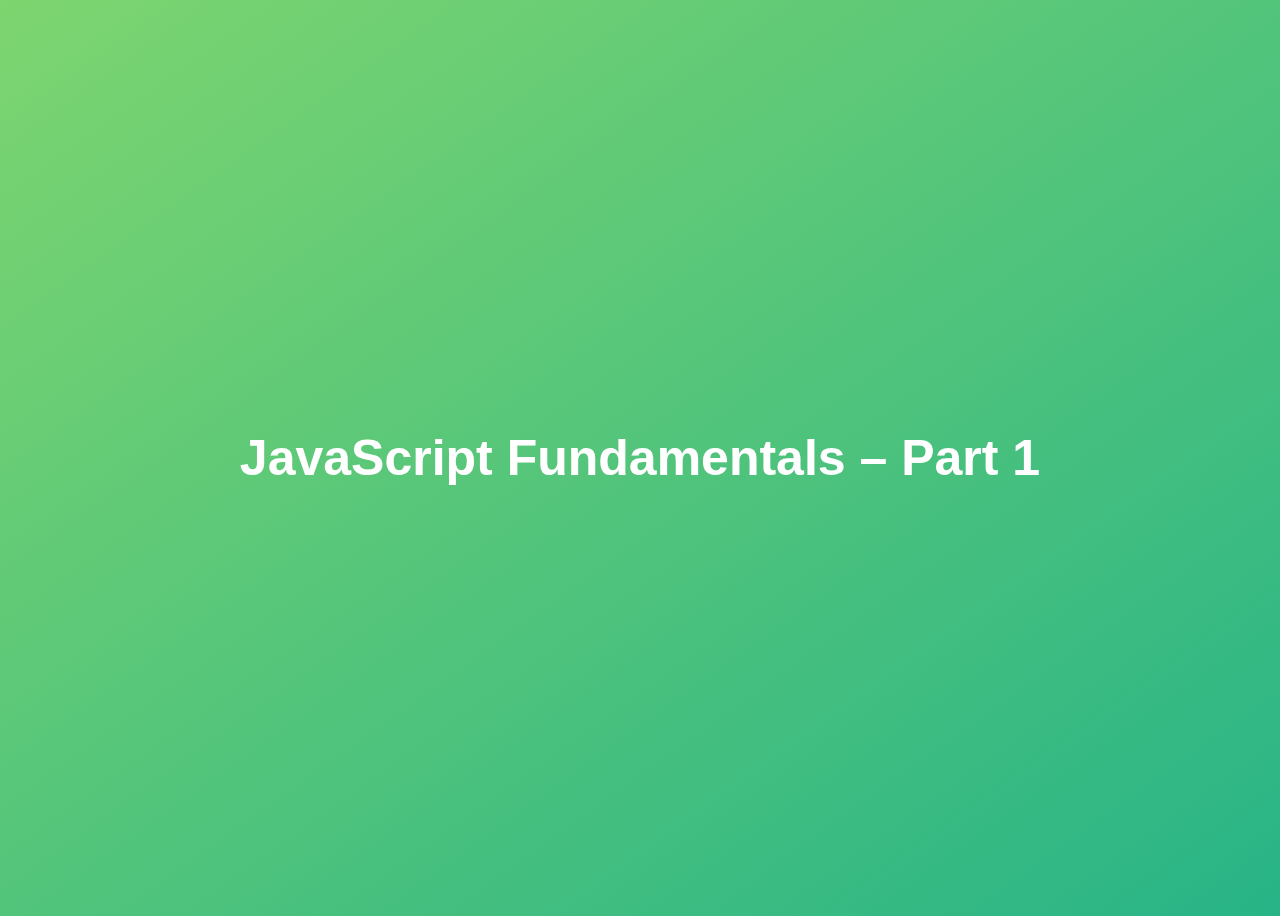
<file: 01-Fundamentals-Part-1/index.html>
<!DOCTYPE html>
<html lang="en">

<head>
  <meta charset="UTF-8" />
  <meta name="viewport" content="width=device-width, initial-scale=1.0" />
  <meta http-equiv="X-UA-Compatible" content="ie=edge" />
  <title>JavaScript Fundamentals – Part 1</title>
  <link rel="icon" type="image/x-icon" href="assets/image/favicon.png">
  <link rel="stylesheet" type="text/css" href="assets/css/style.css">

</head>

<body>
  <h1>JavaScript Fundamentals – Part 1</h1>

  <script src="assets/js/script.js"></script>
  <!-- <script src="assets/js/assignments.js"></script> -->
  <!-- <script src="assets/js/coding_challenge.js"></script> -->
</body>

</html>
</file>
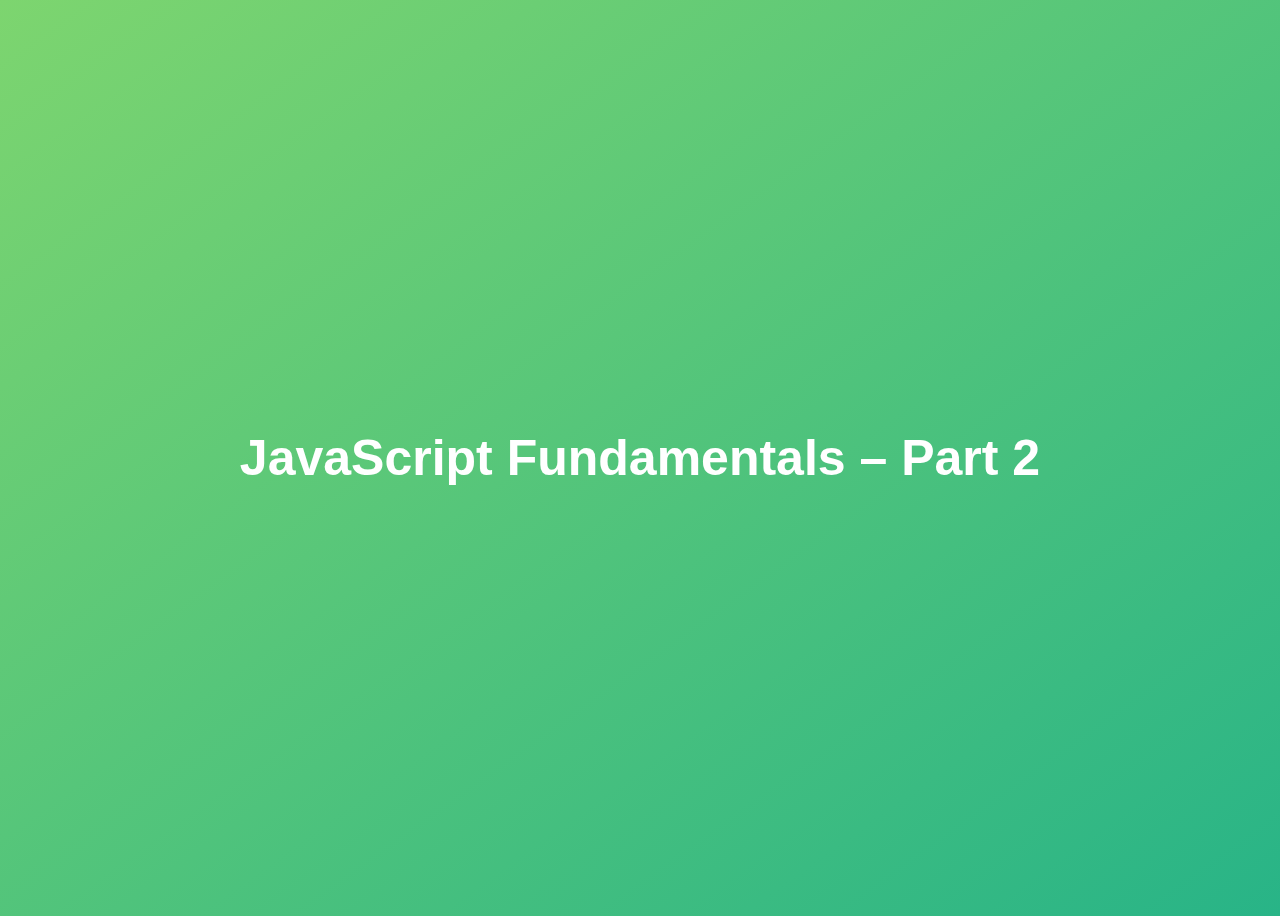
<file: 02-Fundamentals-Part-2/index.html>
<!DOCTYPE html>
<html lang="en">

<head>
  <meta charset="UTF-8" />
  <meta name="viewport" content="width=device-width, initial-scale=1.0" />
  <meta http-equiv="X-UA-Compatible" content="ie=edge" />
  <title>JavaScript Fundamentals – Part 2</title>
  <link rel="icon" type="image/x-icon" href="assets/image/favicon.png">
  <link rel="stylesheet" type="text/css" href="assets/css/style.css">
</head>

<body>
  <h1>JavaScript Fundamentals – Part 2</h1>
  <script src="assets/js/script.js"></script>
  <!-- <script src="assets/js/assignments.js"></script> -->
  <!-- <script src="assets/js/coding_challenge.js"></script> -->
</body>

</html>
</file>
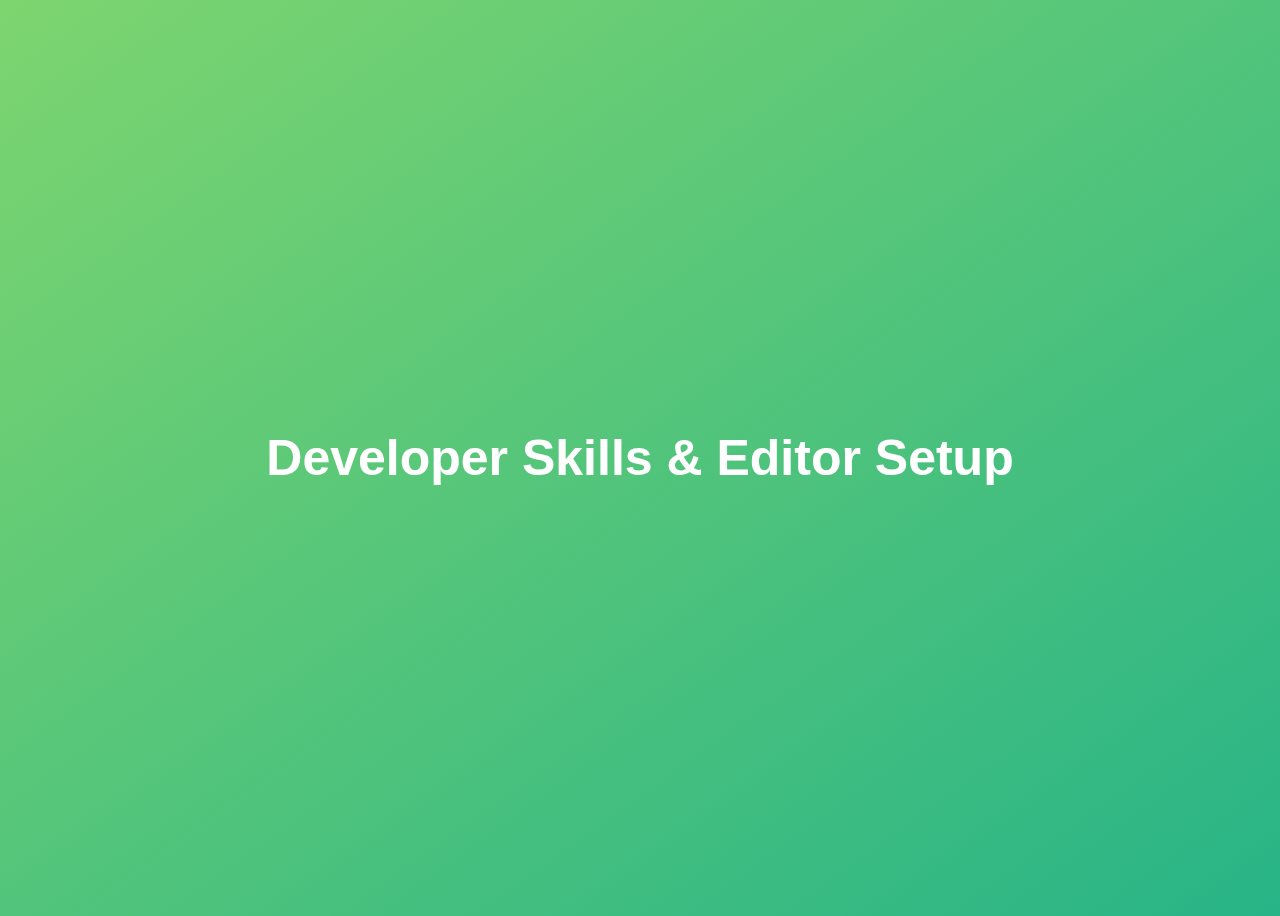
<file: 03-Developer-Skills/index.html>
<!DOCTYPE html>
<html lang="en">

<head>
  <meta charset="UTF-8" />
  <meta name="viewport" content="width=device-width, initial-scale=1.0" />
  <meta http-equiv="X-UA-Compatible" content="ie=edge" />
  <title>Developer Skills & Editor Setup</title>
  <link rel="stylesheet" href="assets/css/style.css">
</head>


<body>
  <h1>Developer Skills & Editor Setup</h1>
  <script src="assets/js/script.js"></script>
</body>

</html>
</file>
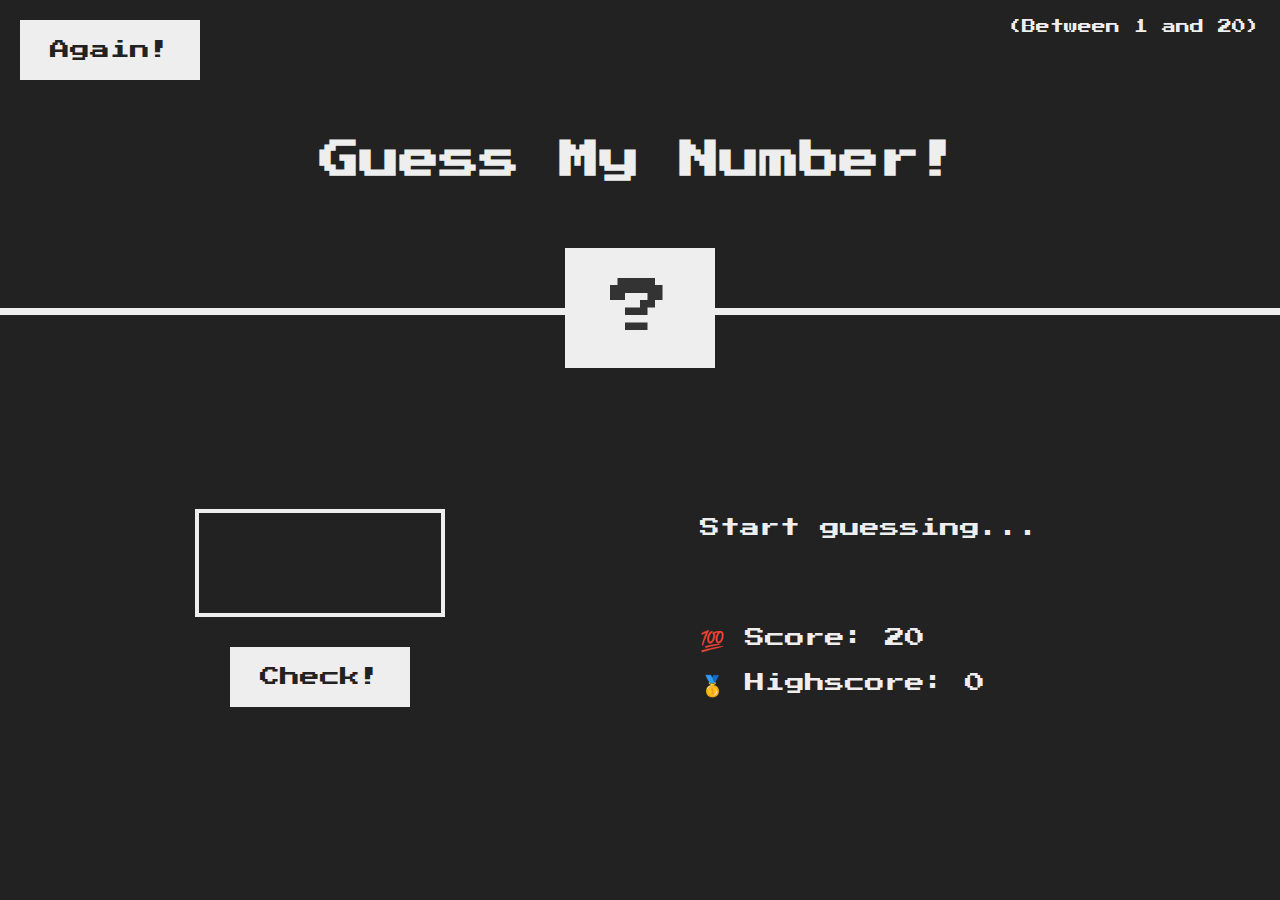
<file: 04-Guess-My-Number/index.html>
<!DOCTYPE html>
<html lang="en">

<head>
  <meta charset="UTF-8" />
  <meta name="viewport" content="width=device-width, initial-scale=1.0" />
  <meta http-equiv="X-UA-Compatible" content="ie=edge" />
  <link rel="stylesheet" href="assets/css/style.css" />
  <title>Guess My Number!</title>
</head>

<body>
  <header>
    <h1>Guess My Number!</h1>
    <p class="between">(Between 1 and 20)</p>
    <button class="btn again">Again!</button>
    <div class="number">?</div>
  </header>
  <main>
    <section class="left">
      <input type="number" class="guess" />
      <button class="btn check">Check!</button>
    </section>
    <section class="right">
      <p class="message">Start guessing...</p>
      <p class="label-score">💯 Score: <span class="score">20</span></p>
      <p class="label-highscore">
        🥇 Highscore: <span class="highscore">0</span>
      </p>
    </section>
  </main>
  <script src="assets/js/script.js"></script>
</body>

</html>
</file>
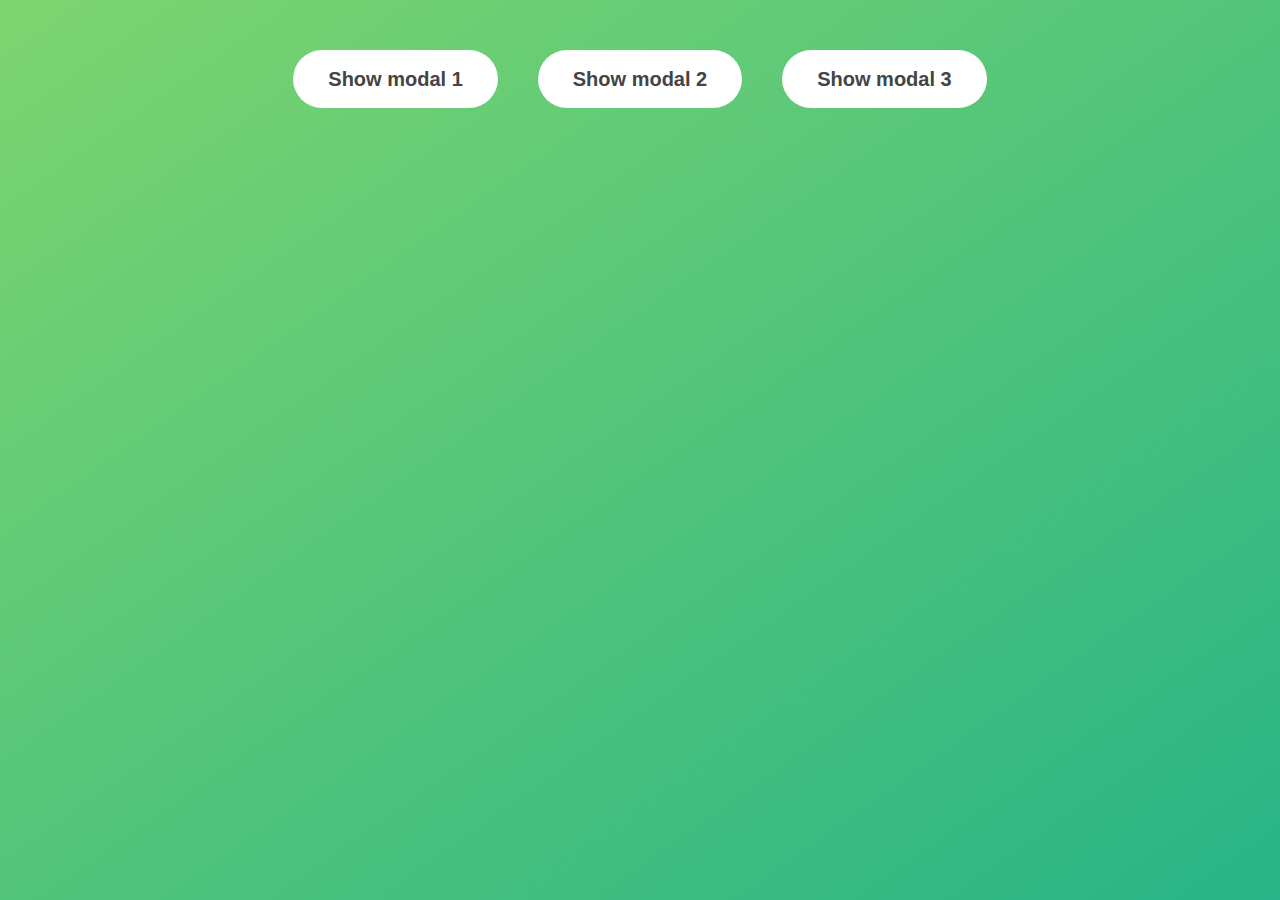
<file: 05-Modal Window/index.html>
<!DOCTYPE html>
<html lang="en">

<head>
  <meta charset="UTF-8" />
  <meta name="viewport" content="width=device-width, initial-scale=1.0" />
  <meta http-equiv="X-UA-Compatible" content="ie=edge" />
  <link rel="stylesheet" href="assets/css/style.css" />
  <title>Modal window</title>
</head>

<body>
  <button class="show-modal">Show modal 1</button>
  <button class="show-modal">Show modal 2</button>
  <button class="show-modal">Show modal 3</button>

  <div class="modal hidden">
    <button class="close-modal">&times;</button>
    <h1>I'm a modal window 😍</h1>
    <p>
      Lorem ipsum dolor sit amet, consectetur adipisicing elit, sed do eiusmod
      tempor incididunt ut labore et dolore magna aliqua. Ut enim ad minim
      veniam, quis nostrud exercitation ullamco laboris nisi ut aliquip ex ea
      commodo consequat. Duis aute irure dolor in reprehenderit in voluptate
      velit esse cillum dolore eu fugiat nulla pariatur. Excepteur sint
      occaecat cupidatat non proident, sunt in culpa qui officia deserunt
      mollit anim id est laborum.
    </p>
  </div>
  <div class="overlay hidden"></div>

  <script src="assets/js/script.js"></script>
</body>

</html>
</file>
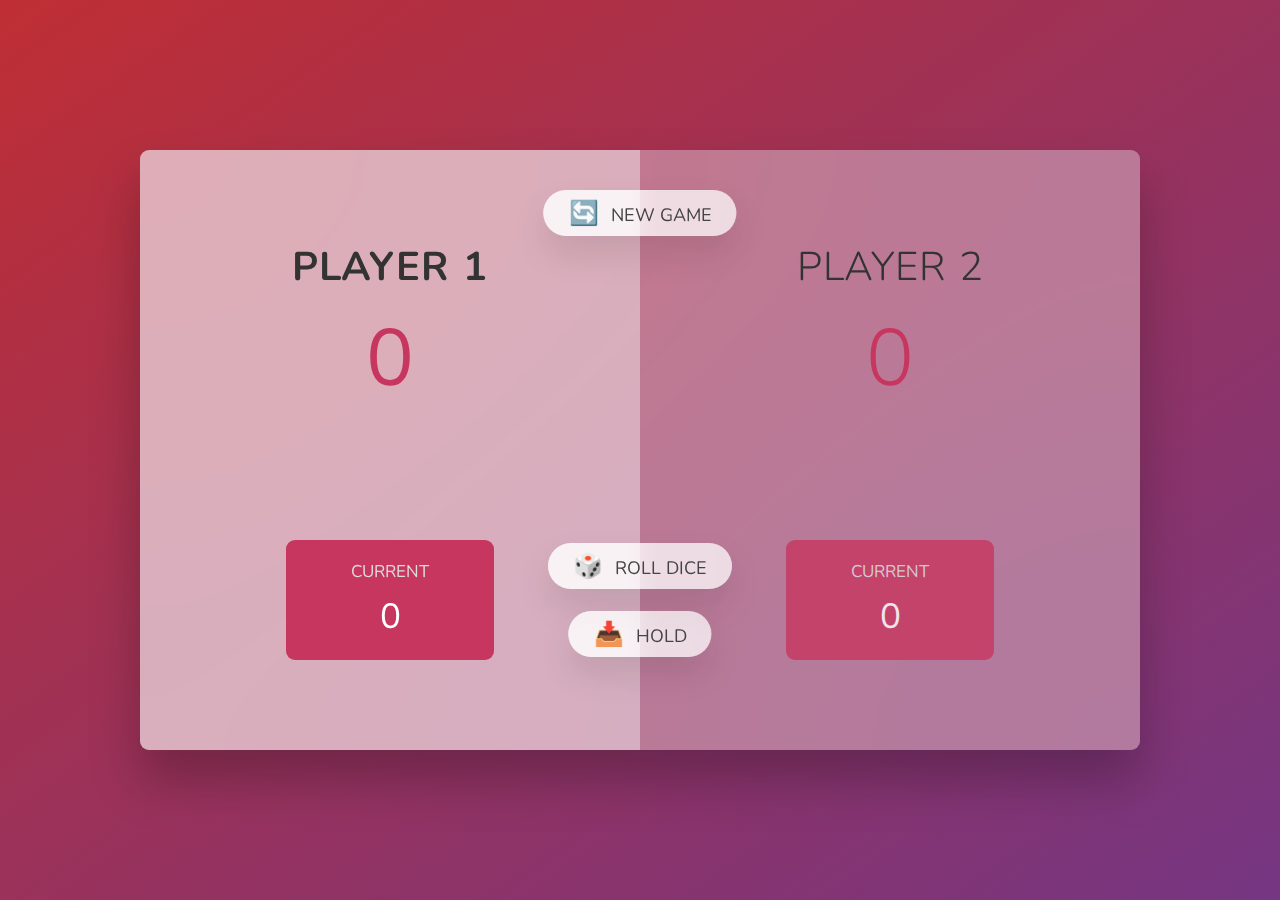
<file: 06-Pig-Game/index.html>
<!DOCTYPE html>
<html lang="en">
  <head>
    <meta charset="UTF-8" />
    <meta name="viewport" content="width=device-width, initial-scale=1.0" />
    <meta http-equiv="X-UA-Compatible" content="ie=edge" />
    <link rel="stylesheet" href="style.css" />
    <title>Pig Game</title>
  </head>
  <body>
    <main>
      <section class="player player--0 player--active">
        <h2 class="name" id="name--0">Player 1</h2>
        <p class="score" id="score--0">43</p>
        <div class="current">
          <p class="current-label">Current</p>
          <p class="current-score" id="current--0">0</p>
        </div>
      </section>
      <section class="player player--1">
        <h2 class="name" id="name--1">Player 2</h2>
        <p class="score" id="score--1">24</p>
        <div class="current">
          <p class="current-label">Current</p>
          <p class="current-score" id="current--1">0</p>
        </div>
      </section>

      <img src="dice-5.png" alt="Playing dice" class="dice" />
      <button class="btn btn--new">🔄 New game</button>
      <button class="btn btn--roll">🎲 Roll dice</button>
      <button class="btn btn--hold">📥 Hold</button>
    </main>
    <script src="script.js"></script>
  </body>
</html>
</file>
<file: 01-Fundamentals-Part-1/assets/css/style.css>
body {
  height: 100vh;
  display: flex;
  align-items: center;
  background: linear-gradient(to top left, #28b487, #7dd56f);
}

h1 {
  font-family: sans-serif;
  font-size: 50px;
  line-height: 1.3;
  width: 100%;
  padding: 30px;
  text-align: center;
  color: white;
}
</file>
<file: 02-Fundamentals-Part-2/assets/css/style.css>
body {
  height: 100vh;
  display: flex;
  align-items: center;
  background: linear-gradient(to top left, #28b487, #7dd56f);
}

h1 {
  font-family: sans-serif;
  font-size: 50px;
  line-height: 1.3;
  width: 100%;
  padding: 30px;
  text-align: center;
  color: white;
}
</file>
<file: 03-Developer-Skills/assets/css/style.css>
body {
    height: 100vh;
    display: flex;
    align-items: center;
    background: linear-gradient(to top left, #28b487, #7dd56f);
}

h1 {
    font-family: sans-serif;
    font-size: 50px;
    line-height: 1.3;
    width: 100%;
    padding: 30px;
    text-align: center;
    color: white;
}
</file>
<file: 04-Guess-My-Number/assets/css/style.css>
@import url('https://fonts.googleapis.com/css?family=Press+Start+2P&display=swap');

* {
  margin: 0;
  padding: 0;
  box-sizing: inherit;
}

html {
  font-size: 62.5%;
  box-sizing: border-box;
}

body {
  font-family: 'Press Start 2P', sans-serif;
  color: #eee;
  background-color: #222;
  /* background-color: #60b347; */
}

/* LAYOUT */
header {
  position: relative;
  height: 35vh;
  border-bottom: 7px solid #eee;
}

main {
  height: 65vh;
  color: #eee;
  display: flex;
  align-items: center;
  justify-content: space-around;
}

.left {
  width: 52rem;
  display: flex;
  flex-direction: column;
  align-items: center;
}

.right {
  width: 52rem;
  font-size: 2rem;
}

/* ELEMENTS STYLE */
h1 {
  font-size: 4rem;
  text-align: center;
  position: absolute;
  width: 100%;
  top: 52%;
  left: 50%;
  transform: translate(-50%, -50%);
}

.number {
  background: #eee;
  color: #333;
  font-size: 6rem;
  width: 15rem;
  padding: 3rem 0rem;
  text-align: center;
  position: absolute;
  bottom: 0;
  left: 50%;
  transform: translate(-50%, 50%);
}

.between {
  font-size: 1.4rem;
  position: absolute;
  top: 2rem;
  right: 2rem;
}

.again {
  position: absolute;
  top: 2rem;
  left: 2rem;
}

.guess {
  background: none;
  border: 4px solid #eee;
  font-family: inherit;
  color: inherit;
  font-size: 5rem;
  padding: 2.5rem;
  width: 25rem;
  text-align: center;
  display: block;
  margin-bottom: 3rem;
}

.btn {
  border: none;
  background-color: #eee;
  color: #222;
  font-size: 2rem;
  font-family: inherit;
  padding: 2rem 3rem;
  cursor: pointer;
}

.btn:hover {
  background-color: #ccc;
}

.message {
  margin-bottom: 8rem;
  height: 3rem;
}

.label-score {
  margin-bottom: 2rem;
}
</file>
<file: 05-Modal Window/assets/css/style.css>
* {
  margin: 0;
  padding: 0;
  box-sizing: inherit;
}

html {
  font-size: 62.5%;
  box-sizing: border-box;
}

body {
  font-family: sans-serif;
  color: #333;
  line-height: 1.5;
  height: 100vh;
  position: relative;
  display: flex;
  align-items: flex-start;
  justify-content: center;
  background: linear-gradient(to top left, #28b487, #7dd56f);
}

.show-modal {
  font-size: 2rem;
  font-weight: 600;
  padding: 1.75rem 3.5rem;
  margin: 5rem 2rem;
  border: none;
  background-color: #fff;
  color: #444;
  border-radius: 10rem;
  cursor: pointer;
}

.close-modal {
  position: absolute;
  top: 1.2rem;
  right: 2rem;
  font-size: 5rem;
  color: #333;
  cursor: pointer;
  border: none;
  background: none;
}

h1 {
  font-size: 2.5rem;
  margin-bottom: 2rem;
}

p {
  font-size: 1.8rem;
}

/* -------------------------- */
/* CLASSES TO MAKE MODAL WORK */
.hidden {
  display: none;
}

.modal {
  position: absolute;
  top: 50%;
  left: 50%;
  transform: translate(-50%, -50%);
  width: 70%;

  background-color: white;
  padding: 6rem;
  border-radius: 5px;
  box-shadow: 0 3rem 5rem rgba(0, 0, 0, 0.3);
  z-index: 10;
}

.overlay {
  position: absolute;
  top: 0;
  left: 0;
  width: 100%;
  height: 100%;
  background-color: rgba(0, 0, 0, 0.6);
  backdrop-filter: blur(3px);
  z-index: 5;
}
</file>
<file: 06-Pig-Game/style.css>
@import url('https://fonts.googleapis.com/css2?family=Nunito&display=swap');

* {
  margin: 0;
  padding: 0;
  box-sizing: inherit;
}

html {
  font-size: 62.5%;
  box-sizing: border-box;
}

body {
  font-family: 'Nunito', sans-serif;
  font-weight: 400;
  height: 100vh;
  color: #333;
  background-image: linear-gradient(to top left, #753682 0%, #bf2e34 100%);
  display: flex;
  align-items: center;
  justify-content: center;
}

/* LAYOUT */
main {
  position: relative;
  width: 100rem;
  height: 60rem;
  background-color: rgba(255, 255, 255, 0.35);
  backdrop-filter: blur(200px);
  filter: blur();
  box-shadow: 0 3rem 5rem rgba(0, 0, 0, 0.25);
  border-radius: 9px;
  overflow: hidden;
  display: flex;
}

.player {
  flex: 50%;
  padding: 9rem;
  display: flex;
  flex-direction: column;
  align-items: center;
  transition: all 0.75s;
}

/* ELEMENTS */
.name {
  position: relative;
  font-size: 4rem;
  text-transform: uppercase;
  letter-spacing: 1px;
  word-spacing: 2px;
  font-weight: 300;
  margin-bottom: 1rem;
}

.score {
  font-size: 8rem;
  font-weight: 300;
  color: #c7365f;
  margin-bottom: auto;
}

.player--active {
  background-color: rgba(255, 255, 255, 0.4);
}
.player--active .name {
  font-weight: 700;
}
.player--active .score {
  font-weight: 400;
}

.player--active .current {
  opacity: 1;
}

.current {
  background-color: #c7365f;
  opacity: 0.8;
  border-radius: 9px;
  color: #fff;
  width: 65%;
  padding: 2rem;
  text-align: center;
  transition: all 0.75s;
}

.current-label {
  text-transform: uppercase;
  margin-bottom: 1rem;
  font-size: 1.7rem;
  color: #ddd;
}

.current-score {
  font-size: 3.5rem;
}

/* ABSOLUTE POSITIONED ELEMENTS */
.btn {
  position: absolute;
  left: 50%;
  transform: translateX(-50%);
  color: #444;
  background: none;
  border: none;
  font-family: inherit;
  font-size: 1.8rem;
  text-transform: uppercase;
  cursor: pointer;
  font-weight: 400;
  transition: all 0.2s;

  background-color: white;
  background-color: rgba(255, 255, 255, 0.6);
  backdrop-filter: blur(10px);

  padding: 0.7rem 2.5rem;
  border-radius: 50rem;
  box-shadow: 0 1.75rem 3.5rem rgba(0, 0, 0, 0.1);
}

.btn::first-letter {
  font-size: 2.4rem;
  display: inline-block;
  margin-right: 0.7rem;
}

.btn--new {
  top: 4rem;
}
.btn--roll {
  top: 39.3rem;
}
.btn--hold {
  top: 46.1rem;
}

.btn:active {
  transform: translate(-50%, 3px);
  box-shadow: 0 1rem 2rem rgba(0, 0, 0, 0.15);
}

.btn:focus {
  outline: none;
}

.dice {
  position: absolute;
  left: 50%;
  top: 16.5rem;
  transform: translateX(-50%);
  height: 10rem;
  box-shadow: 0 2rem 5rem rgba(0, 0, 0, 0.2);
}

.player--winner {
  background-color: #2f2f2f;
}

.player--winner .name {
  font-weight: 700;
  color: #c7365f;
}

.hidden {
  display: none;
}
</file>
